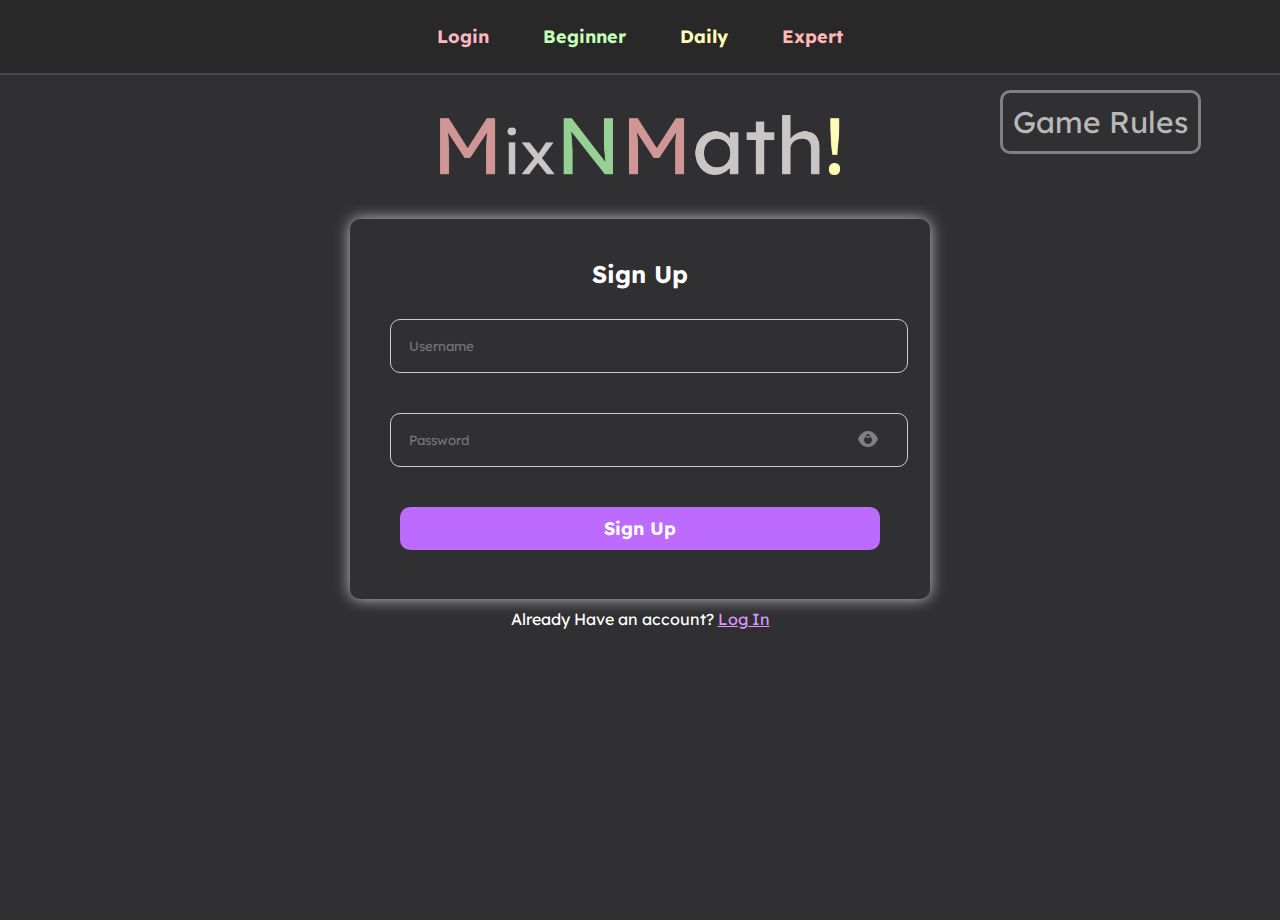
<file: signup.html>
<!DOCTYPE html>
<html lang="en">
<head>
    <meta charset="UTF-8">
    <meta name="viewport" content="width=device-width, initial-scale=1.0">
    <title>Login</title>
    <link rel="stylesheet" href="signup.css">
    <link href='https://fonts.googleapis.com/css?family=Outfit' rel='stylesheet'>
    <link href='https://fonts.googleapis.com/css?family=Lexend' rel='stylesheet'>
    <style>
        input[type="text"],
        input[type="password"] {
            color: white;
            background-color: #302F31; 
            padding-right: 30px; 
        }

        .eye-icon {
            position: absolute;
            top: 50%;
            right: 10px;
            transform: translateY(-50%);
            cursor: pointer;
            color: #808080;
            transition: color 0.3s; 
        }

        .eye-icon.show {
            display: block; /* Show when needed */
        }

        .eye-icon:hover {
            color: #606060; 
        }

        .closed-eye-icon {
            position: absolute;
            top: 50%;
            right: 10px;
            transform: translateY(-50%);
            cursor: pointer;
            color: #808080;
            transition: color 0.3s; 
            display: none;
        }

        .closed-eye-icon:hover {
            color: #606060; 
        }

        .password-container {
            position: relative; 
        }

        input[type="password"]::-ms-reveal,
        input[type="password"]::-webkit-reveal {
            display: none;
        }

        .game-container {
            position: relative; 
        }

        .how-to-play {
            font-size: 30px;
            border-style: solid;
            border-color: #808080;
            border-width: 3px;
            padding: 10px;
            border-radius: 10px;
            color: rgb(184, 184, 184); 
            text-decoration: none;
            animation: glow 2s infinite alternate; 
            transition: color 0.1s; 
            position: absolute;
            top: 110px;
            right: calc(7.5%);
        }

        @keyframes glow {
            0% {
                box-shadow: 0 0 10px grey; 
            }
            100% {
                box-shadow: 0 0 20px grey; 
            }
        }

        .how-to-play:hover {
            color: white; 
        } 
    </style>
</head>
<body>
    <div class="game-container">
        <header>
            <div class="header-right">
                <a href="rules.html" class="how-to-play">Game Rules</a>
            </div>
            <nav class="navbar">
                <div class="math-menu">
                    <span class="line"></span>
                    <span class="line"></span>
                    <span class="line"></span>
                </div>
                <div class="nav-menu hide">
                    <a href="login.html"><button id = "login" class = "mode-button">Login</button></a>
                    <a href="beginner.html"><button id="begin" class="mode-button">Beginner</button></a>
                    <a href="daily.html"><button id="daily" class="mode-button">Daily</button></a>
                    <a href="expert.html"><button id="expert" class="mode-button">Expert</button></a>
                </div>
            </nav>
        </header>
        <div class= "top"> 
            <img src="mnmlogo.png" id="mnmlogo" alt="mnmlogo" width="400" height="60">
        </div>
        <div class="login-container">
            <h2>Sign Up</h2>
            <form id="loginForm">
                <input type="text" id="username" placeholder="Username" required>
                <div class="password-container">
                    <input type="password" id="password" placeholder="Password" required>
                    <svg class="eye-icon show" onclick="togglePasswordVisibility()" xmlns="http://www.w3.org/2000/svg" viewBox="0 0 24 24" width="24" height="24"><path fill="currentColor" d="M12 3c-7.18 0-10 8-10 8s2.82 8 10 8 10-8 10-8-2.82-8-10-8zM12 16c-2.24 0-4-1.76-4-4s1.76-4 4-4 4 1.76 4 4-1.76 4-4 4zm0-6c-1.1 0-2-.9-2-2s.9-2 2-2 2 .9 2 2-.9 2-2 2z"/></svg>
                    <svg class="closed-eye-icon" onclick="togglePasswordVisibility()" xmlns="http://www.w3.org/2000/svg" viewBox="0 0 24 24" width="24" height="24">
                        <path fill="currentColor" d="M12 3c-7.18 0-10 8-10 8s2.82 8 10 8 10-8 10-8-2.82-8-10-8zM12 16c-2.24 0-4-1.76-4-4s1.76-4 4-4 4 1.76 4 4-1.76 4-4 4zm0-6c-1.1 0-2-.9-2-2s.9-2 2-2 2 .9 2 2-.9 2-2 2z"/>
                        <line x1="3" y1="2" x2="21" y2="20" stroke="currentColor" stroke-width="2"/>
                    </svg>    
                </div>
                <button id= "submit" type="submit"> Sign Up</button>
            </form>
            <p id="message"></p>
        </div>
        <p id="suprompt"> Already Have an account? <a href="login.html" id="sulink">Log In</a></p>
    </div>
    <script>
        function togglePasswordVisibility() {
            const passwordInput = document.getElementById("password");
            const eyeIcon = document.querySelector(".eye-icon");
            const closedEyeIcon = document.querySelector(".closed-eye-icon");

            if (passwordInput.type === "password") {
                passwordInput.type = "text";
                eyeIcon.style.display = "none";
                closedEyeIcon.style.display = "block";
            } else {
                passwordInput.type = "password";
                eyeIcon.style.display = "block";
                closedEyeIcon.style.display = "none";
            }
        }
    </script>
</body>
</html>
</file>
<file: signup.css>
*{
  border: 0;
  padding: 0;
  margin: 0;
  }
  

body {
  margin: 0px;
  height: 100vh;
  display: flex;
  justify-content: center;
  align-items: center;
  background-color: #302F31;
  font-family: 'Lexend', sans-serif;
  color: #c2ff9a;
  overflow: auto;
}
.game-container {
    background-color: #302F31;
    padding: 20px;
    border-radius: 10px;
    text-align: center;
    width: 100%;
    height: 100%;

}
.login-container {
  display: inline-block;
  color: #FFFFFF;
  margin: 10px;
  padding: 40px;
  border-radius: 20px;
  box-shadow: 0 0 15px rgba(214, 214, 214, 0.9);
  max-width: 500px;
  border-radius: 10px;
  max-width: 500px;
  max-height: 300px;
  width: 100%;
  height: 100%;
}

input[type="text"],
input[type="password"],

.button {
  display: table-header-group;
  font-family: 'Lexend', sans-serif;
  width: calc(100% - 20px);
  margin: 30px auto;
  padding: 10px;
  color: #ffffff;
  border: 1px solid #ccc;
  border-radius: 10px;
}
#username{
  padding: 18px;
  margin-bottom: 10px;
}
#password{
  padding: 18px;
}
#mnmlogo{
  align-self: top;
  display: inline-block;
  margin-top: 10px;
  margin-bottom: 30px;

}
button {
  background-color: rgb(189, 107, 255); 
  color: #FFFFFF;
  border: none;
  cursor: pointer;
  font-family: 'Outfit', sans-serif;
  font-weight: bold; 
  font-size: large;
}

#submit{
  display: block;
  font-family: 'Lexend', sans-serif;
  width: calc(100% - 20px);
  margin: 10px;
  padding: 10px;
  border: 30px;
  width: calc(100% - 20px);
  border-radius: 10px;
}
#submit:hover{
  color: black;
  background-color: #f3c4ff; /* Red */
  transition-duration: 0.5s;
}
.mode-button {
  display: fixed;
  font-family: 'l', sans-serif;
}

#message {
  color: #ff0000;
  text-align: center;
}

.navbar {
  background-color: #282828;
  padding: 0px;
  margin-left: 0px;
  margin-right: 0px;
  border-radius: 0px;
  text-align: center;
  max-width:100%;
  max-height: 100%;
  width: 100vw;
  height: 100%;
  display: inline-block;
  box-sizing: border-box;
  margin-bottom: 30px;
  border-bottom: 2px solid #4C4452;
}  



#begin {
  box-sizing: border-box;
  max-width:150px;
  border: none;
  padding: 25px;
  margin: 0px;
  color: #C5FFB7;
  background-color: #282828; /* Red */
  font-family: 'Lexend', sans-serif;
  font: bolder;
  font-size:large;
}
#begin:hover {
  border: none;
  margin: 0px;
  transition-duration: 0.5s;
  color: #282828;
  background-color: #C5FFB7; /* Red */
  font-family: 'Lexend', sans-serif;
  font:bolder;
  animation: zoom-in 1s;
  animation-iteration-count: 1;
  animation-fill-mode: both;
}

#daily:hover {
  max-width:150px;
  border: none;
  transition-duration: 0.5s;
  color: #282828;
  background-color: #FFFCB7; /* Red */
  font-family: 'Lexend', sans-serif;
  font:bolder;
  animation: zoom-in 1s;
  animation-iteration-count: 1;
  animation-fill-mode: both;
}
#daily:active {
  border: none;
  transition-duration: 0.5s;
  color: #282828;
  background-color: #FFFCB7; /* Red */
  font-family: 'Lexend', sans-serif;
  font:bolder;
  animation: zoom-in 1s;
  animation-iteration-count: 1;
  animation-fill-mode: both;
}
#expert:hover {
  border: none;
  margin: 0px;
  transition-duration: 0.5s;
  color: #282828;
  background-color: #ffb7b7; /* Red */
  font-family: 'Lexend', sans-serif;
  font:bolder;
  animation: zoom-in 1s;
  animation-iteration-count: 1;
  animation-fill-mode: both;
}
@keyframes zoom-in {
  0% {
    transform: scale(1, 1);
  }
  100% {
    transform: scale(1.1, 1.1);
  }
}
#daily {
  max-width:150px;
  border: none;
  box-sizing: border-box;
  padding: 25px;
  margin:0px;
  color: #FFFCB7;
  background-color: #282828; /* Red */
  font-family: 'Lexend', sans-serif;
  font: bold;
  
  font-size:large;
}

#expert {
  max-width:150px;
  border: none;
  padding: 25px;
  margin: 0px;
  color: #ffb7b7;
  background-color: #282828; /* Red */
  font-family: 'Lexend', sans-serif;
  font: bold;
  font-size:large;
}

#login:hover {
  border: none;
  margin: 0px;
  transition-duration: 0.5s;
  color: #282828;
  background-color: lightpink; 
  font-family: 'Lexend', sans-serif;
  font-weight: bolder; 
  animation: zoom-in 1s;
  animation-iteration-count: 1;
  animation-fill-mode: both;
}

#login {
  max-width:150px;
  border: none;
  padding: 25px;
  margin: 0px;
  color: lightpink ; 
  background-color: #282828; 
  font-family: 'Lexend', sans-serif;
  font-weight: bolder; 
  font-size: large;
}

#suprompt{
  color: white;
}
#sulink{
  color: rgb(217, 152, 255);
}
</file>
